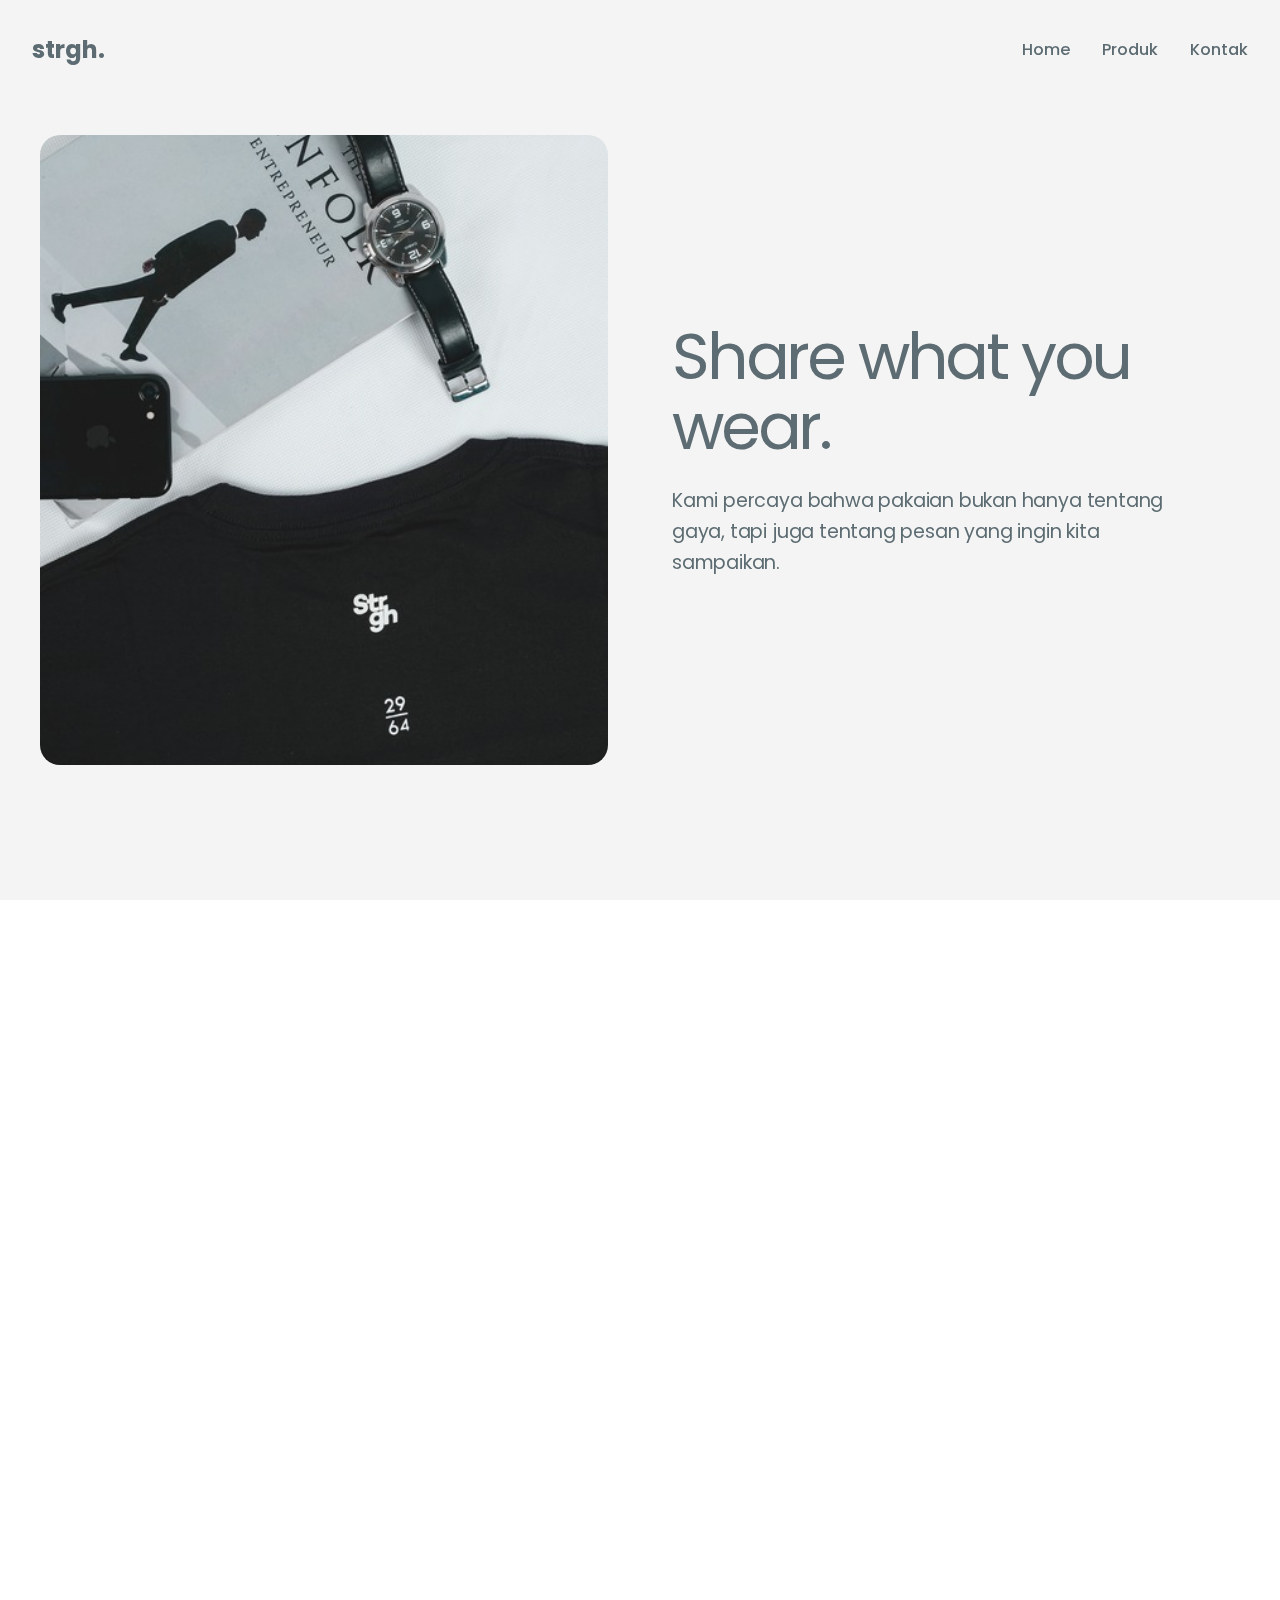
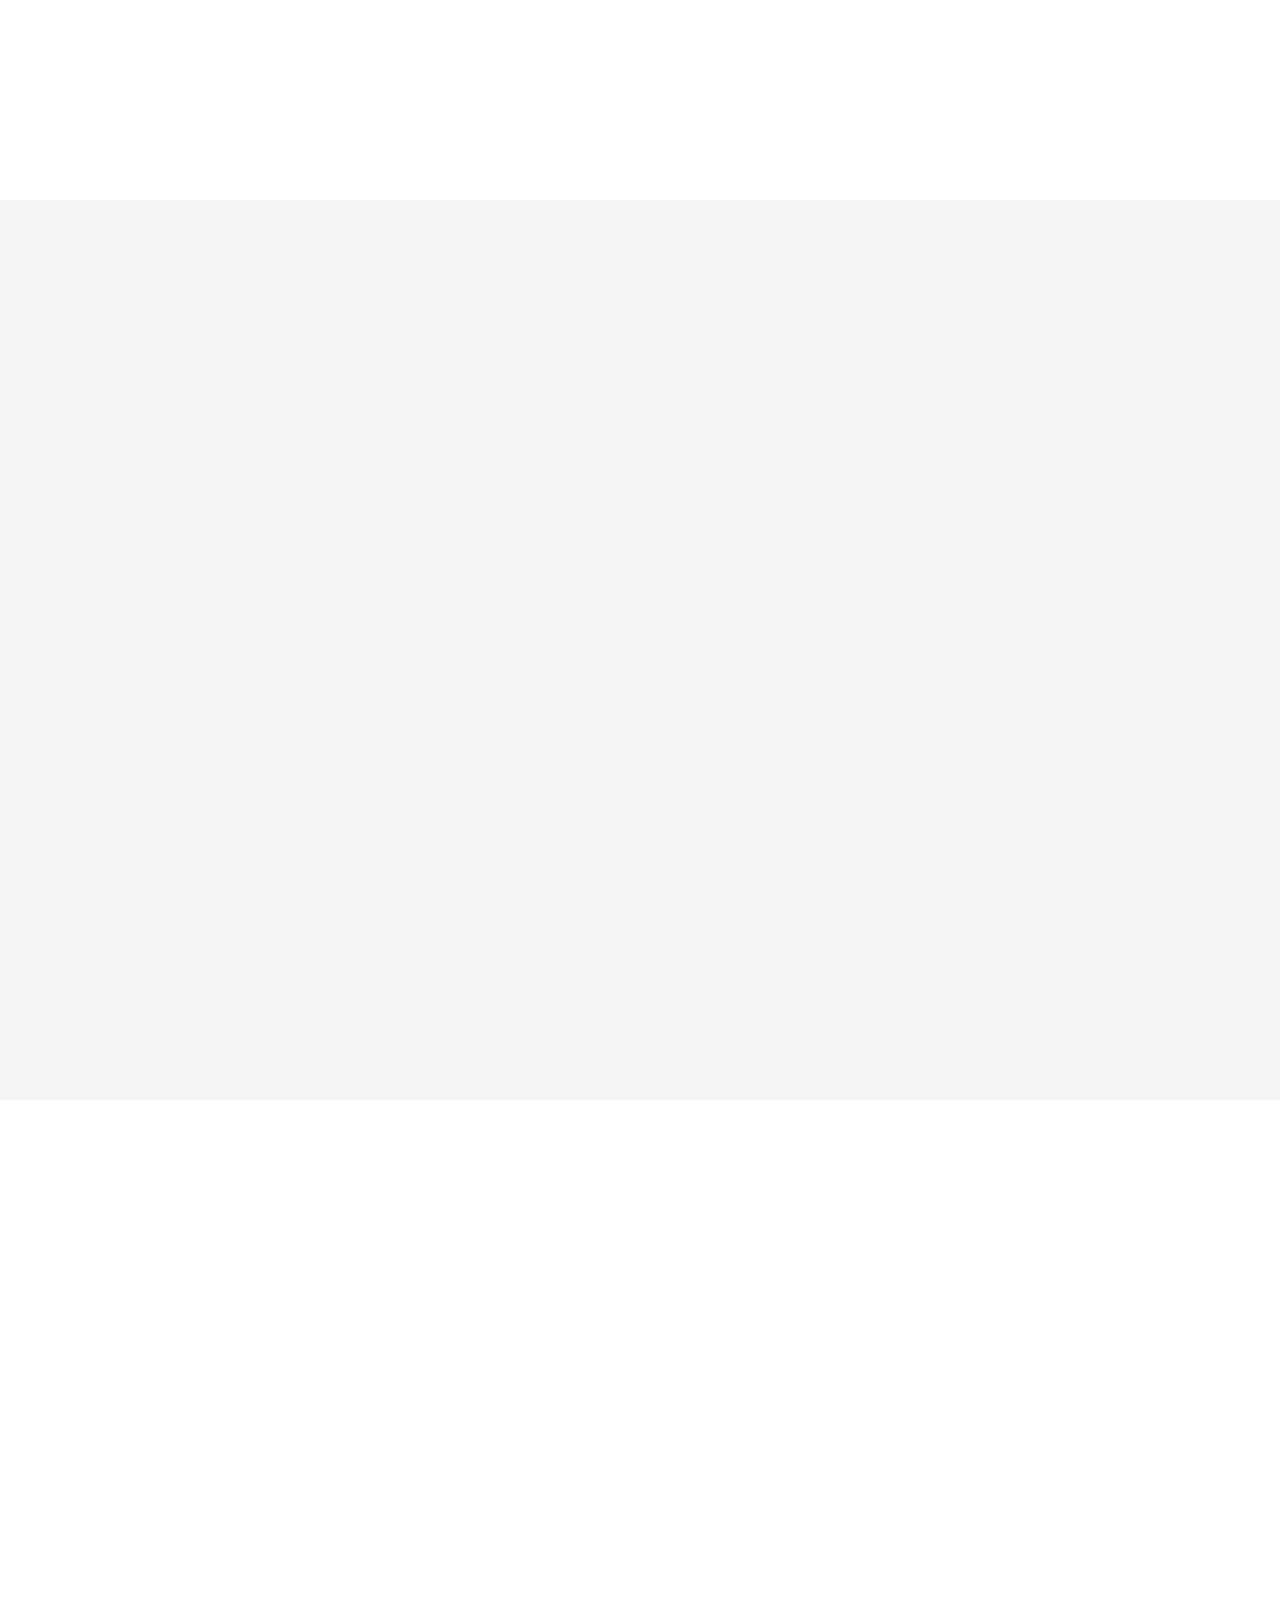
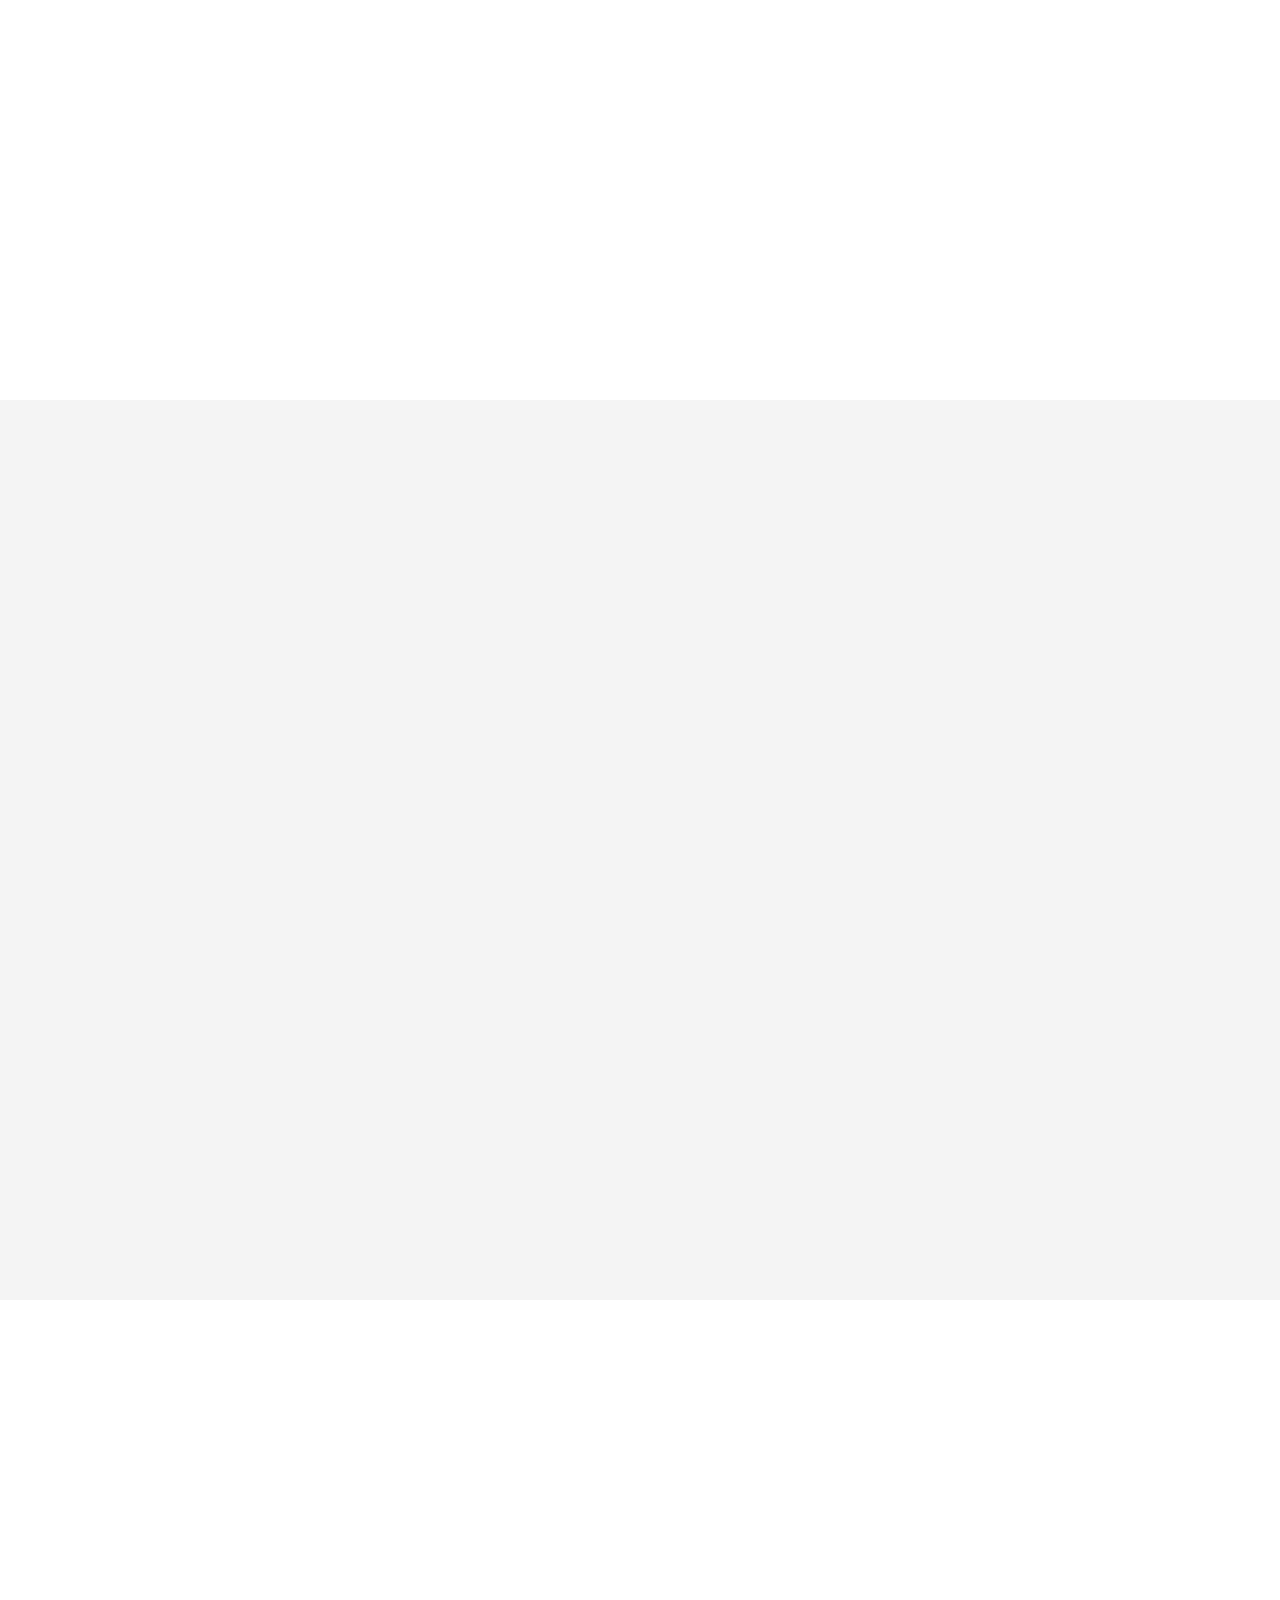
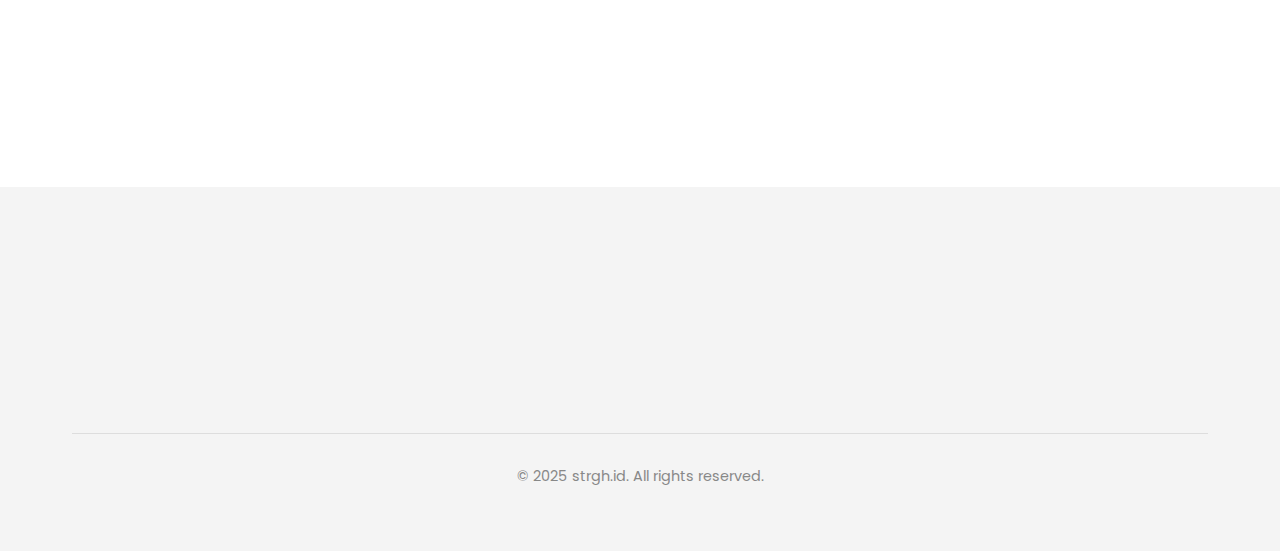
<file: index.html>
<!DOCTYPE html>
<html lang="id">
<head>
    <meta charset="UTF-8">
    <meta name="viewport" content="width=device-width, initial-scale=1.0">
    <title>strgh.id - Share what you wear</title>
    
    <!-- Meta Pixel Code -->
    <script>
    !function(f,b,e,v,n,t,s)
    {if(f.fbq)return;n=f.fbq=function(){n.callMethod?
    n.callMethod.apply(n,arguments):n.queue.push(arguments)};
    if(!f._fbq)f._fbq=n;n.push=n;n.loaded=!0;n.version='2.0';
    n.queue=[];t=b.createElement(e);t.async=!0;
    t.src=v;s=b.getElementsByTagName(e)[0];
    s.parentNode.insertBefore(t,s)}(window, document,'script',
    'https://connect.facebook.net/en_US/fbevents.js');
    // GANTI DENGAN PIXEL ID ANDA
    fbq('init', 'YOUR_PIXEL_ID');
    fbq('track', 'PageView');
    </script>
    <noscript><img height="1" width="1" style="display:none"
    src="https://www.facebook.com/tr?id=YOUR_PIXEL_ID&ev=PageView&noscript=1"
    /></noscript>
    <!-- End Meta Pixel Code -->

    <!-- Google Fonts: Poppins -->
    <link rel="preconnect" href="https://fonts.googleapis.com">
    <link rel="preconnect" href="https://fonts.gstatic.com" crossorigin>
    <link href="https://fonts.googleapis.com/css2?family=Poppins:wght@400;500;700&display=swap" rel="stylesheet">
    
    <!-- Animate On Scroll (AOS) Library -->
    <link href="https://unpkg.com/aos@2.3.1/dist/aos.css" rel="stylesheet">
    
    <!-- Custom CSS -->
    <link rel="stylesheet" href="style.css">
</head>
<body>

    <!-- Header -->
    <header class="header">
        <a href="#" class="logo">strgh.</a>
        <nav>
            <ul class="nav-links">
                <li><a href="#hero">Home</a></li>
                <li><a href="#produk">Produk</a></li>
                <li><a href="#contact">Kontak</a></li>
            </ul>
        </nav>
        <div class="menu-toggle">
            <div class="bar"></div>
            <div class="bar"></div>
            <div class="bar"></div>
        </div>
    </header>

    <main>
        <!-- Section 1: Hero -->
        <section class="section" id="hero">
            <div class="grid">
                <div class="image-container" data-aos="fade-right" data-aos-duration="1000">
                    <img src="/gambar/Gambar 1.jpg" alt="T-shirt with Kinfolk magazine and a watch" onerror="this.onerror=null;this.src='https://placehold.co/600x800/e2e8f0/adb5bd?text=strgh.id';">
                </div>
                <div class="text-content" data-aos="fade-left" data-aos-duration="1000">
                    <h1>Share what you wear.</h1>
                    <p>Kami percaya bahwa pakaian bukan hanya tentang gaya, tapi juga tentang pesan yang ingin kita sampaikan.</p>
                </div>
            </div>
        </section>

        <!-- Section 2: Our Mission -->
        <section class="section" id="mission">
            <div class="grid reverse">
                <div class="text-content" data-aos="fade-right" data-aos-duration="1000">
                    <h2>Sampaikan kebaikan lewat pakaian.</h2>
                    <p>Setiap desain <strong>strgh</strong> terinspirasi dari ayat Al-Qur'an, Hadist, atau kata-kata bijak para ulama, menghadirkan produk yang tak hanya stylish, tapi juga sarat makna dan kebaikan.</p>
                    <a href="#contact" class="btn" id="getInTouchBtn">Get in touch</a>
                </div>
                <div class="image-container" data-aos="fade-left" data-aos-duration="1000">
                    <img src="/gambar/Gambar 2.jpg" alt="Black t-shirt with blue gradient design" onerror="this.onerror=null;this.src='https://placehold.co/600x800/334155/e2e8f0?text=strgh.id';">
                </div>
            </div>
        </section>

        <!-- Section 3: QS Ar Rahman -->
        <section class="section" id="ar-rahman">
            <div class="grid">
                <div class="text-content" data-aos="fade-right" data-aos-duration="1000">
                    <h2 class="bold">So which of the favors of your Lord would you deny?</h2>
                    <p>Maka nikmat Tuhanmu yang manakah yang kamu dustakan?</p>
                    <p class="quote-source">Inspirasi desain dari QS Ar Rahman 13</p>
                    <div class="decorative-line"></div>
                </div>
                <div class="image-container" data-aos="fade-left" data-aos-duration="1000">
                    <img src="/gambar/Gambar 5.jpg" alt="Navy t-shirt with 'So which of the favors' design" onerror="this.onerror=null;this.src='https://placehold.co/600x800/1e3a8a/e2e8f0?text=strgh.id';">
                </div>
            </div>
        </section>

        <!-- Section 4: QS Al-Insyirah -->
        <section class="section">
            <div class="grid reverse">
                <div class="image-container" data-aos="fade-right" data-aos-duration="1000">
                    <img src="/gambar/Gambar 3.jpg" alt="Black t-shirt with 'With hardship will come ease' design" onerror="this.onerror=null;this.src='https://placehold.co/600x800/1e293b/e2e8f0?text=strgh.id';">
                </div>
                <div class="text-content" data-aos="fade-left" data-aos-duration="1000">
                    <h2 class="bold">With hardship, will come ease.</h2>
                    <p>Bersama kesulitan, akan ada kemudahan.</p>
                    <p class="quote-source">Inspirasi desain dari QS Al-Insyirah 06</p>
                     <div class="decorative-line"></div>
                </div>
            </div>
        </section>

        <!-- Section 5: The Why -->
        <section class="section" id="the-why">
            <div class="grid">
                 <div class="image-container" data-aos="fade-right" data-aos-duration="1000">
                    <img src="/gambar/Gambar 4.jpg" alt="Person wearing a white t-shirt with hand in pocket" onerror="this.onerror=null;this.src='https://placehold.co/600x800/f1f5f9/475569?text=strgh.id';">
                </div>
                <div class="text-content" data-aos="fade-left" data-aos-duration="1000">
                    <h2>Hadir jadi pilihan cara</h2>
                    <p>Dalam menyampaikan kebaikan agar kebaikan bisa disampaikan lewat apa yang kita pakai sehari-hari.</p>
                    <p>Harapannya bisa jadi jalan kebaikan dan pahala bagi yang memakai produknya maupun orang yang membaca pesan pada desainnya.</p>
                </div>
            </div>
        </section>

        <!-- Section 6: Contact -->
        <section class="section" id="contact">
            <div class="container">
                <h2 class="contact-title" data-aos="fade-up">Hubungi Kami</h2>
                <div class="contact-grid" data-aos="fade-up" data-aos-delay="200">
                    <div class="social-section">
                        <h4>Get social</h4>
                        <div class="social-icons">
                            <a href="https://www.instagram.com/strgh.id/" target="_blank" aria-label="Instagram">
                                <!-- Instagram Icon -->
                                <svg width="32" height="32" viewBox="0 0 256 256" xmlns="/gambar/instagram.png">
                                    <defs><radialGradient id="insta-gradient" cx="89.3" cy="23.2" r="143.2" gradientTransform="matrix(.98 0 0 .98 12.1 12.2)" gradientUnits="userSpaceOnUse"><stop offset="0" stop-color="#fd5"/><stop offset=".1" stop-color="#fd5"/><stop offset=".5" stop-color="#ff543e"/><stop offset="1" stop-color="#c837ab"/></radialGradient></defs>
                                    <path d="M128 0C57.3 0 0 57.3 0 128s57.3 128 128 128 128-57.3 128-128S198.7 0 128 0zm0 234.3c-58.7 0-106.3-47.6-106.3-106.3S69.3 21.7 128 21.7s106.3 47.6 106.3 106.3-47.6 106.3-106.3 106.3z" fill="url(#insta-gradient)"/>
                                    <path d="M128 45.4c-45.6 0-82.6 37-82.6 82.6s37 82.6 82.6 82.6 82.6-37 82.6-82.6-37-82.6-82.6-82.6zm0 135.5c-29.2 0-52.9-23.7-52.9-52.9s23.7-52.9 52.9-52.9 52.9 23.7 52.9 52.9-23.7 52.9-52.9 52.9z" fill="#fff"/>
                                    <path d="M185.9 80.5c-6.2 0-11.2 5-11.2 11.2s5 11.2 11.2 11.2 11.2-5 11.2-11.2-5-11.2-11.2-11.2z" fill="#fff"/>
                                </svg>
                            </a>
                            <div class="divider"></div>
                            <a href="#" target="_blank" aria-label="TikTok">
                                <!-- TikTok Icon -->
                                <svg width="32" height="32" viewBox="0 0 24 24" xmlns="/gambar/tiktok.png">
                                    <path d="M12.53.02c1.3.02 2.6.1 3.85.27 1.26.17 2.48.48 3.65.92.3.1.55.28.75.52.2.23.33.5.38.78.04.28.02.57-.08.83a2.3 2.3 0 01-.4 1.02c-.2.32-.47.6-.78.82a5.4 5.4 0 01-1.12.8c-1.2.5-2.47.82-3.8.93-.2.02-.4.02-.6.02-.34 0-.68.02-1.02.04-1.9.1-3.8.44-5.6.98-1.4.43-2.75.98-4.04 1.7-.18.1-.35.2-.5.34a1.8 1.8 0 00-.5.48c-.2.3-.3.6-.33.93-.03.33.02.66.14.96.12.3.3.58.53.8.23.22.5.4.8.53.3.13.62.2.95.22.33.02.66.02.98.02h.53c1.55 0 3.1-.15 4.63-.42.27-.05.54-.1.8-.18.27-.08.53-.2.78-.32.25-.13.48-.3.7-.48.22-.18.4-.4.54-.65.15-.25.24-.52.3-.8.04-.28.02-.57-.08-.84a2.2 2.2 0 00-.4-1.02c-.2-.32-.47-.6-.78-.82a5.4 5.4 0 00-1.12-.8c-.13-.05-.26-.1-.4-.14-1.68-.5-3.4-1.17-5-1.93-1.48-.7-2.8-1.58-4.03-2.6-.18-.15-.34-.3-.5-.5-.14-.2-.25-.4-.32-.65s-.1-.5-.04-.76.16-.5.3-.7c.15-.2.32-.38.52-.5s.42-.2.65-.25c.23-.04.47-.05.7-.04.24.02.47.05.7.1.23.04.45.1.66.17.22.06.43.14.63.22.2.08.4.18.6.28.2.1.4.22.58.35.2.13.38.28.55.43.17.15.33.3.48.47.15.17.28.34.4.54.14.2.24.4.32.63.08.23.1.47.1.7v7.5c0 .33-.06.66-.2.96-.13.3-.32.58-.57.8-.25.22-.55.4-.88.52-.33.12-.68.2-1.04.22-.36.03-.72.03-1.08.02a16.8 16.8 0 01-1.9-.13c-1.9-.2-3.75-.48-5.5-.9-1.4-.33-2.7-.76-3.9-1.28-.2-.08-.38-.18-.54-.3-.16-.12-.3-.26-.4-.42-.1-.16-.18-.33-.2-.5s-.02-.34.02-.52.1-.35.18-.5.2-.28.3-.42c.1-.14.23-.26.36-.37.14-.1.3-.2.45-.27.15-.06.3-.1.45-.14.15-.04.3-.06.45-.07.15-.02.3-.02.44-.02h.5c.34 0 .68.04 1.02.1.2.04.4.1.6.15.2.05.4.13.58.22.2.1.38.2.55.33.17.12.33.26.48.4s.28.3.4.47c.12.18.23.36.32.55.1.2.17.4.22.62s.08.45.1.68c.02.23.02.46.02.7v1.83c0 .34-.06.67-.18.98s-.3.58-.52.82-.48.43-.78.58-.6.23-.92.26c-.33.03-.66.03-1 .02a14 14 0 01-1.6-.1c-1.54-.17-3.05-.44-4.5-.8-1.3-.32-2.5-.7-3.6-1.12-.2-.07-.38-.16-.53-.26s-.28-.22-.4-.35-.2-.27-.27-.42-.1-.3-.1-.47.02-.33.07-.5.13-.3.22-.44.2-.26.3-.38.22-.2.35-.3c.13-.1.27-.18.42-.24.15-.06.3-.1.45-.13.15-.03.3-.05.45-.06.15-.01.3-.01.44-.01h.5c1.1 0 2.2.13 3.25.4.28.07.55.16.8.27s.5.24.7.38c.22.14.42.3.6.48s.35.38.5.6c.14.22.25.45.34.7s.14-.5.15-.75c.02-.26.02-.52.02-.78v-.8a1.8 1.8 0 01.13-.8c.08-.2.2-.4.34-.58s.3-.34.48-.48.38-.25.6-.33c.22-.08.45-.14.7-.18 1.1-.17 2.2-.26 3.3-.27.34 0 .68-.02 1.02-.04z" fill="#010101"/>
                                </svg>
                            </a>
                        </div>
                    </div>
                    <div class="contact-section">
                        <h4>Info</h4>
                        <p>
                            Bandung, West Java, Indonesia<br>
                            Tel: +62 877 399 11551<br>
                            this.strgh@gmail.com
                        </p>
                    </div>
                </div>
            </div>
        </section>

    </main>

    <!-- Footer -->
    <footer class="footer" id="produk">
        <div class="container">
            <h3 data-aos="fade-up">Cek koleksinya di ...</h3>
            <div class="marketplace-icons" data-aos="fade-up" data-aos-delay="200">
                <a href="https://api.whatsapp.com/send/?phone=6287739911551" target="_blank" aria-label="WhatsApp">
                    <!-- WhatsApp Icon -->
                    <svg width="60" height="60" viewBox="0 0 24 24" xmlns="http://www.w3.org/2000/svg">
                        <defs>
                            <linearGradient id="wp-gradient" x1="0%" y1="0%" x2="100%" y2="100%">
                                <stop offset="0%" style="stop-color:#25D366;stop-opacity:1" />
                                <stop offset="100%" style="stop-color:#128C7E;stop-opacity:1" />
                            </linearGradient>
                        </defs>
                        <path fill="url(#wp-gradient)" d="M12.04 2C6.58 2 2.13 6.45 2.13 12c0 1.78.46 3.45 1.28 4.92L2 22l5.25-1.38c1.41.77 3.02 1.22 4.79 1.22h.01c5.46 0 9.9-4.45 9.9-9.9S17.5 2 12.04 2z"/>
                        <path fill="#FFF" d="m17.5 14.3c-.28-.14-1.67-.82-1.93-.91s-.45-.14-.64.14c-.19.28-.73.91-.9 1.08-.17.17-.34.19-.63.06s-1.17-.43-2.23-1.37c-.82-.73-1.38-1.64-1.54-1.92s-.03-.43.13-.56c.14-.14.31-.36.42-.48.11-.12.15-.21.23-.35.08-.14.04-.26-.02-.38s-.64-1.52-.87-2.08c-.23-.56-.46-.48-.63-.48s-.36-.01-.55-.01-1.01.15-1.01 1.01c0 .86.64 1.99.73 2.13.09.14.73 1.17 3.18 2.5.58.31 1.34.64 2.13.52.8-.12 1.67-.68 1.9-1.33.23-.65.23-1.21.16-1.34c-.07-.12-.26-.18-.55-.32z"/>
                    </svg>
                </a>
                <a href="https://www.tokopedia.com/strgh" target="_blank" aria-label="Tokopedia">
                    <!-- Tokopedia Icon -->
                    <svg width="60" height="60" viewBox="0 0 64 64" xmlns="http://www.w3.org/2000/svg">
                        <circle cx="32" cy="32" r="32" fill="#42B549"/>
                        <path d="M49.33 22.67H38.52V21.8a4.67 4.67 0 00-4.66-4.67H29.8a4.67 4.67 0 00-4.67 4.67v.87H14.67a1 1 0 00-1 1v22.8a1 1 0 001 1h34.66a1 1 0 001-1v-22.8a1 1 0 00-1-1zM27.13 21.8a2.67 2.67 0 012.67-2.67h4.06a2.67 2.67 0 012.67 2.67v.87H27.13v-.87zm21.2 23.8H15.67V24.67h32.66v20.93z" fill="#fff"/>
                    </svg>
                </a>
                <a href="http://shopee.co.id/strgh" target="_blank" aria-label="Shopee">
                    <!-- Shopee Icon -->
                    <svg width="60" height="60" viewBox="0 0 50 50" xmlns="http://www.w3.org/2000/svg">
                        <circle cx="25" cy="25" r="25" fill="#EE4D2D"/>
                        <path d="M38.3 18.8c-0.1-0.1-0.2-0.2-0.4-0.2h-3.3c-0.4-2.3-2.4-4-4.8-4s-4.4 1.7-4.8 4h-3.3c-0.1 0-0.2 0.1-0.4 0.2 -0.1 0.1-0.2 0.2-0.2 0.4l-2.5 10c0 0.1 0 0.2 0.1 0.3s0.2 0.2 0.3 0.2h21.4c0.1 0 0.2-0.1 0.3-0.2s0.1-0.2 0.1-0.3l-2.5-10C38.5 19.1 38.4 18.9 38.3 18.8zM29.8 16.2c1.3 0 2.4 1 2.5 2.3h-5c0.1-1.2 1.2-2.3 2.5-2.3zM16.2 31.2v-1.3c0-0.6 0.5-1.1 1.1-1.1h25.4c0.6 0 1.1 0.5 1.1 1.1v1.3c0 0.6-0.5 1.1-1.1 1.1h-25.4C16.7 32.3 16.2 31.8 16.2 31.2z" fill="#FFF"/>
                    </svg>
                </a>
            </div>
            <p class="copyright">&copy; 2025 strgh.id. All rights reserved.</p>
        </div>
    </footer>

    <!-- AOS Script -->
    <script src="https://unpkg.com/aos@2.3.1/dist/aos.js"></script>
    
    <!-- Custom JS -->
    <script src="app.js" defer></script>
</body>
</html>
</file>
<file: style.css>
:root {
    --bg-color: #f4f4f4;
    --text-color: #5c6c72;
    --white-color: #ffffff;
    --font-family: 'Poppins', 'Helvetica World', sans-serif;
}

* {
    margin: 0;
    padding: 0;
    box-sizing: border-box;
}

html {
    scroll-behavior: smooth;
}

body {
    font-family: var(--font-family);
    background-color: var(--bg-color);
    color: var(--text-color);
    overflow-x: hidden;
}

.container {
    max-width: 1200px;
    margin: 0 auto;
    padding: 0 2rem;
}

/* Header */
.header {
    position: fixed;
    top: 0;
    left: 0;
    width: 100%;
    display: flex;
    justify-content: space-between;
    align-items: center;
    padding: 2rem;
    background-color: rgba(244, 244, 244, 0.8);
    backdrop-filter: blur(10px);
    z-index: 1000;
}

.logo {
    font-size: 1.5rem;
    font-weight: 700;
    text-decoration: none;
    color: var(--text-color);
    z-index: 1001; /* Ensure logo is above nav on mobile */
}

.nav-links {
    list-style: none;
    display: flex;
    gap: 2rem;
}

.nav-links a {
    text-decoration: none;
    color: var(--text-color);
    font-weight: 500;
    position: relative;
    padding-bottom: 5px;
    transition: color 0.3s ease;
}

.nav-links a::after {
    content: '';
    position: absolute;
    bottom: 0;
    left: 0;
    width: 0;
    height: 2px;
    background-color: var(--text-color);
    transition: width 0.3s ease;
}

.nav-links a:hover {
    color: #333;
}

.nav-links a:hover::after {
    width: 100%;
}

.menu-toggle {
    cursor: pointer;
    display: none; /* Hidden on desktop */
    flex-direction: column;
    gap: 5px;
    z-index: 1001;
}

.menu-toggle .bar {
    width: 30px;
    height: 3px;
    background-color: var(--text-color);
    border-radius: 2px;
    transition: all 0.3s ease;
}

/* Section styles */
.section {
    min-height: 100vh;
    display: flex;
    align-items: center;
    justify-content: center;
    padding: 8rem 2rem;
    background-color: var(--white-color);
}

.section:nth-child(odd) {
    background-color: var(--bg-color);
}

.grid {
    display: grid;
    grid-template-columns: 1fr 1fr;
    gap: 4rem;
    align-items: center;
    width: 100%;
    max-width: 1200px;
}

.image-container {
    width: 100%;
    height: 70vh;
    overflow: hidden;
    border-radius: 20px;
}

.image-container img {
    width: 100%;
    height: 100%;
    object-fit: cover;
    transition: transform 0.5s ease;
}

.image-container:hover img {
    transform: scale(1.05);
}

.text-content {
    display: flex;
    flex-direction: column;
    gap: 1.5rem;
}

.text-content h1 {
    font-size: 4rem;
    line-height: 1.1;
    letter-spacing: -0.05em;
    font-weight: 400;
}

.text-content h2 {
    font-size: 2.5rem;
    line-height: 1.2;
    letter-spacing: -0.05em;
    font-weight: 400;
}

.text-content h2.bold {
    font-weight: 700;
}

.text-content p {
    font-size: 1.2rem;
    line-height: 1.6;
    letter-spacing: -0.01em;
    max-width: 500px;
}

.text-content .quote-source {
    font-size: 1rem;
    font-style: italic;
}

.btn {
    display: inline-block;
    background-color: var(--text-color);
    color: var(--white-color);
    padding: 12px 28px;
    border-radius: 50px;
    text-decoration: none;
    font-weight: 700;
    transition: all 0.3s ease;
    align-self: flex-start;
}

.btn:hover {
    background-color: #3e4c52;
    transform: translateY(-3px);
    box-shadow: 0 4px 10px rgba(0,0,0,0.1);
}

.decorative-line {
    width: 80%;
    height: 1px;
    background: #ccc;
    margin-top: 1rem;
    border-radius: 50px 0 0 50px;
    position: relative;
}

/* Contact Section */
#contact {
    min-height: auto;
    padding-bottom: 6rem;
}

.contact-grid {
    display: grid;
    grid-template-columns: 1fr 1fr;
    gap: 4rem;
    align-items: flex-start;
    text-align: left;
    width: 100%;
}

.contact-title {
    font-size: 3rem;
    margin-bottom: 2rem;
    font-weight: 400;
    text-align: center;
    grid-column: 1 / -1;
}

.social-section h4 {
    font-size: 2rem;
    font-weight: 400;
    margin-bottom: 1rem;
    letter-spacing: -0.05em;
}

.social-icons {
    display: flex;
    align-items: center;
    gap: 1.5rem;
}

.social-icons .divider {
    height: 40px;
    width: 1px;
    background-color: #ccc;
}

.social-icons a {
    transition: transform 0.3s ease;
}

.social-icons a:hover {
    transform: translateY(-3px);
}

.contact-section p {
    line-height: 1.8;
    font-size: 1.1rem;
}

.contact-section h4 {
    font-size: 2rem;
    font-weight: 400;
    margin-bottom: 1rem;
    letter-spacing: -0.05em;
}


/* Footer */
.footer {
    padding: 4rem 2rem;
    text-align: center;
    background-color: var(--bg-color);
}

.footer h3 {
    font-size: 1.5rem;
    margin-bottom: 2rem;
    font-weight: 400;
}

.marketplace-icons {
    display: flex;
    justify-content: center;
    align-items: center;
    gap: 3rem;
    margin-bottom: 3rem;
}

.marketplace-icons a {
    transition: transform 0.3s ease;
}

.marketplace-icons a:hover {
    transform: scale(1.1);
}

.copyright {
    margin-top: 3rem;
    border-top: 1px solid #ddd;
    padding-top: 2rem;
    font-size: 0.9rem;
    color: #888;
}


/* Responsive */
@media (max-width: 992px) {
    .grid {
        grid-template-columns: 1fr;
        gap: 3rem;
    }

    .image-container {
        height: 50vh;
        order: -1; /* Move image to top on mobile */
    }

    .grid.reverse .image-container {
        order: -1;
    }

    .text-content h1 {
        font-size: 3rem;
    }

    .text-content h2 {
        font-size: 2rem;
    }

    .text-content p {
        font-size: 1rem;
    }
}

@media (max-width: 768px) {
     .header {
        padding: 1.5rem;
     }
     .nav-links {
        position: fixed;
        top: 0;
        left: 0;
        width: 100%;
        height: 100vh;
        background-color: var(--bg-color);
        flex-direction: column;
        justify-content: center;
        align-items: center;
        transform: translateX(100%);
        transition: transform 0.4s ease-in-out;
        gap: 3rem;
     }

     .nav-links.active {
         transform: translateX(0);
     }

     .nav-links a {
         font-size: 1.5rem;
     }

     .menu-toggle {
         display: flex;
     }

     .menu-toggle.active .bar:nth-child(1) {
        transform: translateY(8px) rotate(45deg);
     }
     .menu-toggle.active .bar:nth-child(2) {
        opacity: 0;
     }
     .menu-toggle.active .bar:nth-child(3) {
        transform: translateY(-8px) rotate(-45deg);
     }

     .section {
         padding: 6rem 1.5rem;
     }

     .contact-grid {
         grid-template-columns: 1fr;
         gap: 3rem;
         text-align: center;
     }

     .social-icons {
         justify-content: center;
     }
}
</file>
